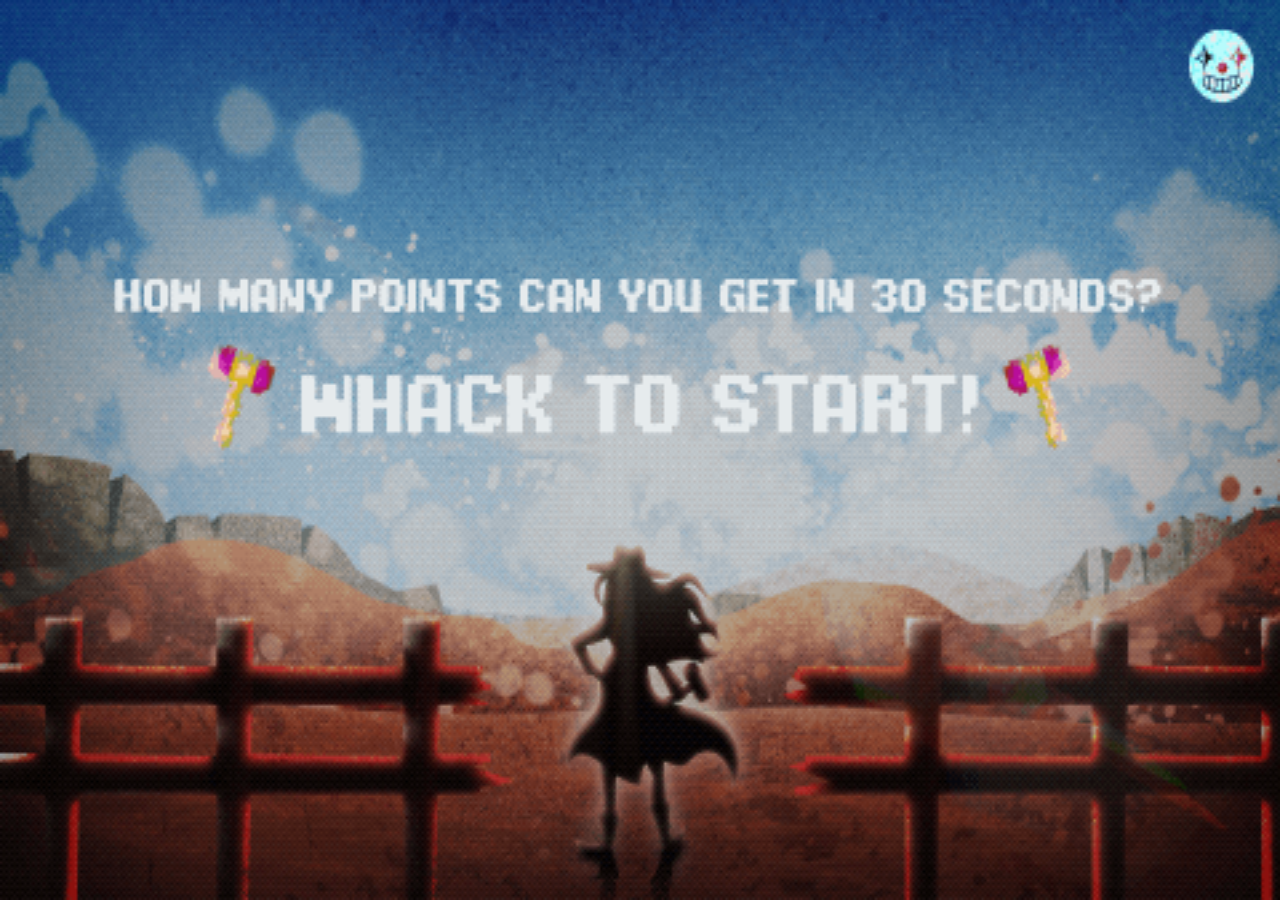
<file: page2.html>
<!DOCTYPE html>
<html lang="en">
<head>
    <meta charset="UTF-8">
    <meta name="viewport" content="width=device-width, initial-scale=1.0">
    <title>Whac-A-Soul</title>
    <link rel="stylesheet" href="styles2.css">
</head>
<body>

<!-- Fade In Screen with Popup -->
<div id="fadeInScreen" class="fade-in">
  <img id="startPopup" src="tostart.gif" alt="Click to enter game">
</div>

    <!-- Game Content (Hidden initially) -->
    <div id="gameContent" class="hidden">
        <audio id="backgroundMusic" loop>
            <source src="music/smile.mp3" type="audio/mp3">
        </audio>

        <!-- Timer Bar -->
        <div id="timerBar" class="timer-bar">
            <div id="timerProgress" class="timer-progress"></div>
        </div>

        <!-- Countdown Images -->
        <div id="countdown" class="countdown">
            <img id="countdown3" src="3.png" class="countdown-img">
            <img id="countdown2" src="2.png" class="countdown-img">
            <img id="countdown1" src="1.png" class="countdown-img">
            <img id="countdownGo" src="go.gif" class="countdown-img">
        </div>

        <div class="game-container">
            <div id="scoreDisplay"> <span id="score">0</span></div>
            <div id="grid" class="grid"></div>
        </div>
    </div>

<!-- Game Over Popup -->
<div id="gameOverPopup" class="hidden">
  <img src="cow.png" alt="Game Over" class="popup-img">
  <h2>Game Over! <span id="finalScore"></span></h2>
  <button id="playAgainButton">
    <img src="buttonend1.png" alt="Play Again">
  </button>
  <button id="goToSiteButton">
    <img src="buttonend2.png" alt="Go to Site">
  </button>
</div>

    <script src="script2.js"></script>
</body>
</html>
</file>
<file: styles2.css>
/* Body styling */
body {
  background-color: black;
  color: #ffd900;
  font-family: 'Press Start 2P', cursive; /* Pixelated font */
  display: flex;
  justify-content: center;
  align-items: center;
  height: 100vh;
  margin: 0;
  overflow: hidden; /* Prevents scrolling */
}

/* Fade-in screen for loading */
.fade-in {
  position: absolute;
  top: 0;
  left: 0;
  width: 100%;
  height: 100%;
  background-color: black;
  display: flex;
  justify-content: center;
  align-items: center;
  opacity: 1;
  animation: fadeIn 2s ease-in-out forwards;
}

#startPopup {
  width: auto;
  height: 100%; /* Adjust image size */
  max-width: 100%;
  max-height: 100%;
}


/* Game container with 16:10 aspect ratio */
.game-container {
  position: relative;
  width: 100vw;
  height: 56.25vw; /* 16:10 ratio based on the viewport width */
  background-image: url('arena.png');
  background-repeat: no-repeat;
  background-size: contain;
  background-position: center;
  display: flex;
  justify-content: center;
  align-items: center;
  overflow: hidden; /* Ensure elements don't overflow */
}

/* Timer bar at the top */
.timer-bar {
  width: 100%;
  height: 10px;
  background-color: #555555;
  position: fixed;
  top: 0;
  z-index: 10;
}

.timer-progress {
  width: 100%;
  height: 100%;
  background-color: #55ff00; /* Green */
  transition: width 1s linear;
}

/* Countdown images */
.countdown {
  position: absolute;
  top: 50%;
  left: 50%;
  transform: translate(-50%, -50%);
  display: flex;
  gap: 10px;
  z-index: 20;
  pointer-events: none; /* Prevents interaction with countdown images */
}

.countdown-img {
  width: 150px;
  display: none;
  pointer-events: none; /* Prevents interaction with countdown images */
}

/* Score display */
#score {
  position: fixed;
  top: 20px;
  left: 50%;
  transform: translateX(-50%);
  font-size: 30px;
  font-family: 'Press Start 2P', cursive;
  z-index: 20;
}

/* Holes Grid */
.grid {
  display: grid;
  grid-template-columns: repeat(3, 1fr);
  grid-template-rows: repeat(3, 1fr);
  gap: 10px; /* Reduced gap for better spacing between holes */
  justify-items: center;
  align-items: center;
  position: relative;
  width: 60%; /* Adjust this value to fit the grid properly within the screen */
  height: 50%;
  margin-top: 15%; /* Move grid down the screen to position it better */
}

/* Holes */
.hole {
  width: 120px; /* Hole size */
  height: 120px; /* Hole size */
  background-image: url('hole.png');
  background-size: contain;
  background-repeat: no-repeat;
  position: relative; /* This keeps holes positioned properly within the grid */
  display: flex;
  justify-content: center;
  align-items: center;
  overflow: visible; /* Prevents moles from overflowing the hole container */
  ;
  /* No margin-top needed anymore */
}

/* Moles */
.mole {
  position: absolute; /* Moles are positioned inside the hole */
  bottom: -100%; /* Start below the hole (off-screen) */
  left: 20%;
  transform: translateX(-50%); /* Center the mole horizontally */
  transform: translateY(-150%);
  width: 100%; /* Mole size should match hole size */
  height: 100%; /* Mole size should match hole size */
  background-image: url('soulspawn.gif');
  background-size: contain;
  background-repeat: no-repeat;
  display: none; /* Initially hidden */
  animation: slideUpDown 1s ease-in-out forwards; /* Slide-up animation */
  transform-origin: center center;
}

img {
transform-origin: 50% 50%;
}

/* Keyframe animation for mole sliding */
@keyframes slideUpDown {
  0% {
    bottom: -100%; /* Start off-screen below the hole */
  }
  50% {
    bottom: -50%; /* Mole rises into the hole */
  }
  55% {
    bottom: -50%; /* Mole stays in the hole for a moment */
  }
  100% {
    bottom: -100%; /* Return mole off-screen */
  }
}

.particle-effect {
  position: absolute;
  width: 100px;
  height: 100px;
  background: url('particles.png') no-repeat;
  background-size: contain;
  pointer-events: none;
  animation: particleBurst 0.5s ease-out forwards;
  z-index: 10;
  transform-origin: 55% 20%;
}

@keyframes particleBurst {
  0% {
    opacity: 100;
    transform: scale(1);
  }
  100% {
    opacity: 10;
    transform: brightness(10000);
    transform: scale(2);
  }
}



/* Hidden elements */
.hidden {
  display: none;
}

/* Game Over Popup */
#gameOverPopup {
  background-image: url('ending.png');
  background-size: contain;
  background-repeat: no-repeat;
  color: white;
  padding: 20px;
  border-radius: 10px;
  text-align: center;
  position: absolute;
  top: 48%;
  left: 50%;
  transform: translate(-50%, -50%);
  z-index: 15;
  padding-bottom: 20px; /* Add padding to the bottom */
}

#gameOverPopup h2 {
  margin: 0px 0;
  padding: 5px; /* Add padding around the image */
  padding-bottom: 50px;
}

#gameOverPopup button {
  background: transparent;
  border: none;
  cursor: url('cursors/cursor2.png') 5 5, auto;

}

#gameOverPopup img {
  width: 150px;

}

/* Button styles for hover and click */
button img {
  transition: filter 0.1s ease-in-out; /* Smooth color inversion */
  transform: invert(1); /* Invert colors on hover */
}

button:hover img {
  filter: invert(1); /* Invert colors on hover */
}

button:active img {
  transform: scale(1);
}


/* Fade-in animation */
@keyframes fadeIn {
  from {
      opacity: 0;
  }
  to {
      opacity: 1;
  }
}

/* Fade out effect */
.fade-out {
  transition: opacity 2s ease-out;
  opacity: 0;
  
}

/* Default cursor */
body, #gameContent, .hole, .mole {
  cursor: url('hammer.png') 16 93, auto; /* Default cursor when hovering */
  size: 120%;
}

/* Cursor when clicking */
body:active, #gameContent:active, .hole:active, .mole:active {
  cursor: url('hammer2.png') 16 93, auto; /* Cursor when mouse is pressed */
  size: 120%;
}
</file>
